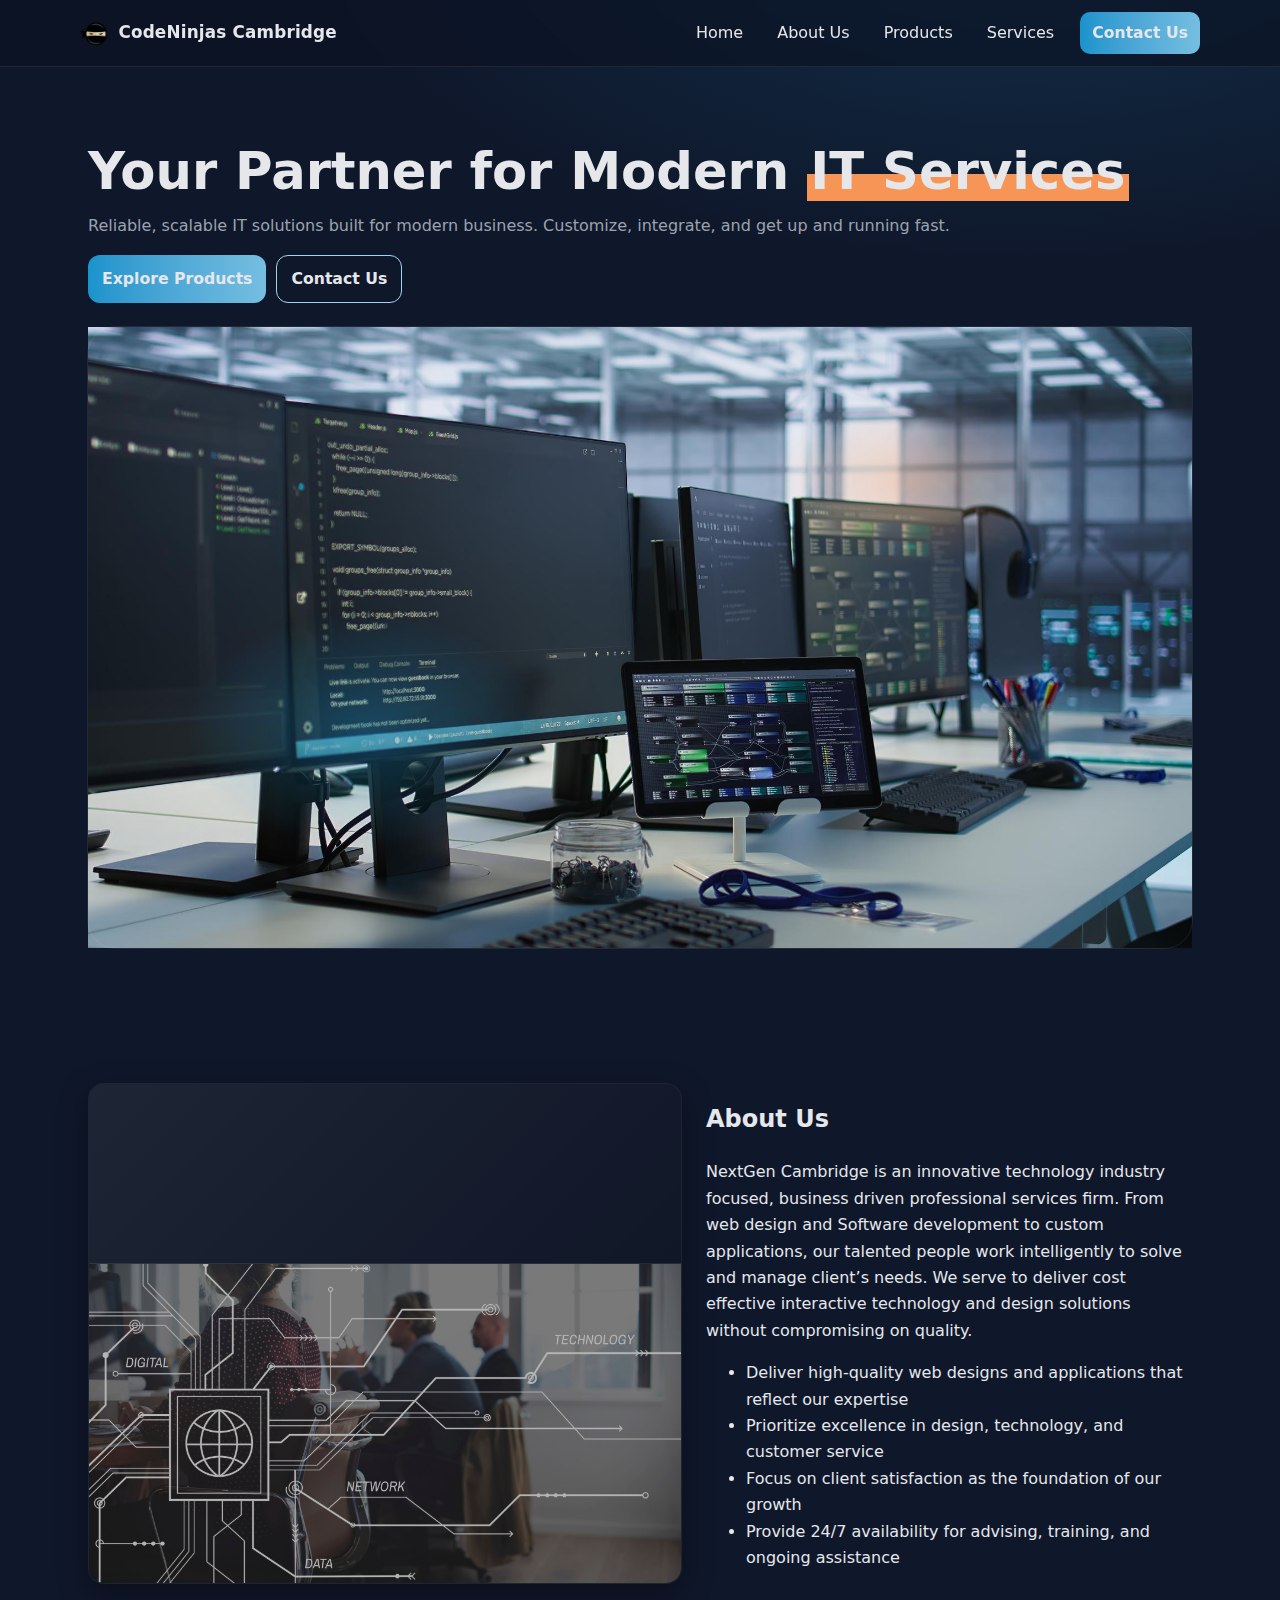
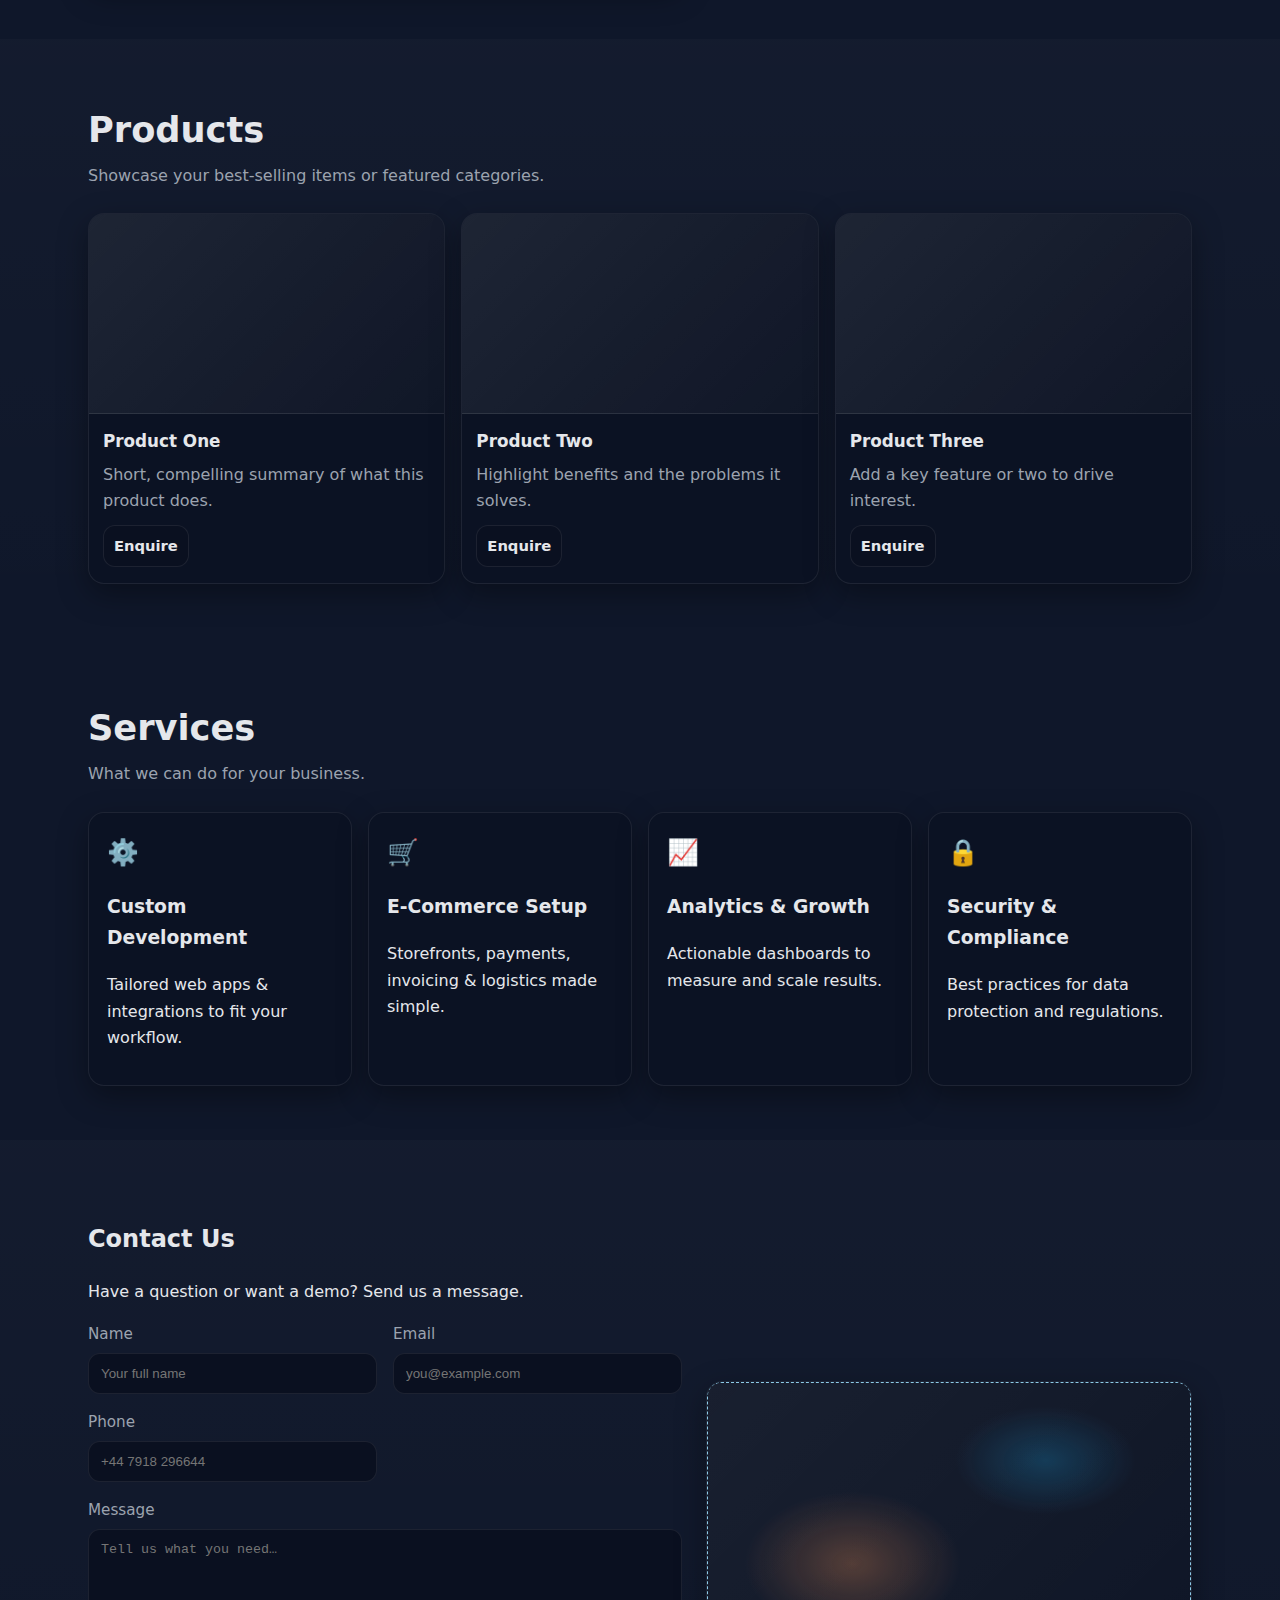
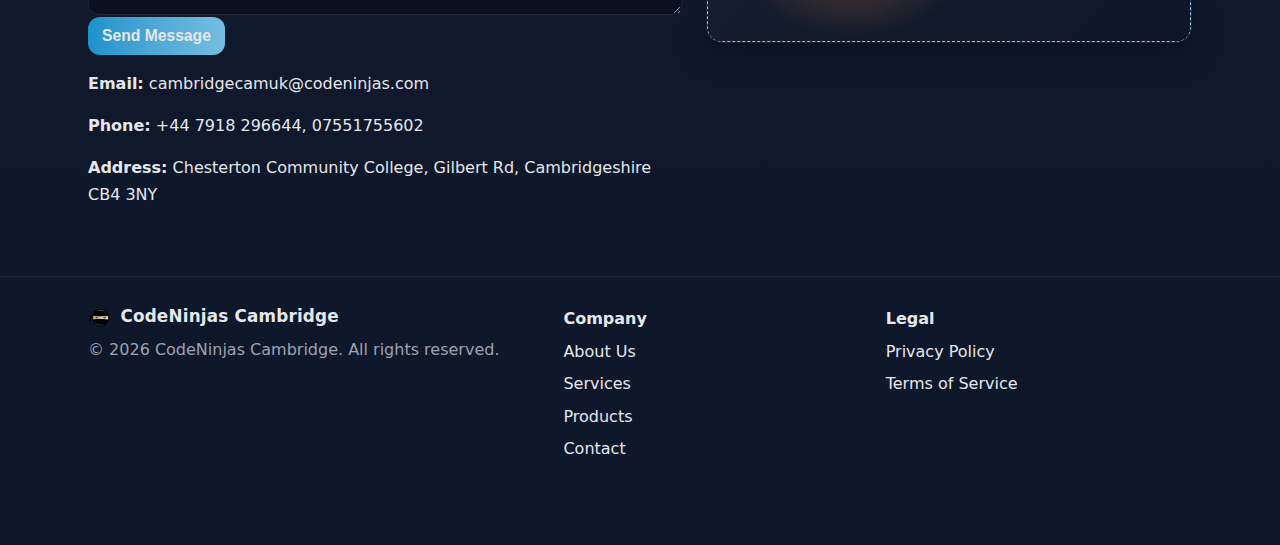
<file: index.html>
<!doctype html>
<html lang="en">
<head>
  <meta charset="utf-8" />
  <meta name="viewport" content="width=device-width, initial-scale=1" />
  <meta name="description" content="Simple, responsive company website template." />
  <title>YourBrand — Simple Responsive Website</title>

  <!-- Open Graph (social preview) -->
  <meta property="og:title" content="YourBrand — Simple Responsive Website">
  <meta property="og:description" content="A lightweight, mobile-first company site with Home, About, Products, Services & Contact.">
  <meta property="og:type" content="website">
  <meta property="og:url" content="#">
  <meta property="og:image" content="assets/img/logo.svg">

  <link rel="icon" href="assets/img/logo.svg" type="image/svg+xml">
  <link rel="stylesheet" href="assets/css/style.css" />

  <!--
    ✨ How to customize
    1) Change colors & spacing in :root variables inside /assets/css/style.css
    2) Replace the logo at /assets/img/logo.svg
    3) Swap text below (About/Products/Services/Contact) with your real content
    4) This is a single-page site. Links scroll to sections.
  -->
</head>
<body>

  <!-- ========== Header / Navigation ========== -->
  <header class="site-header" id="top">
    <div class="container nav-wrap">
      <a class="brand" href="#home" aria-label="Go to Home">
        <img src="assets/img/CNC.png" alt="YourBrand logo">
        <span>CodeNinjas Cambridge</span>
      </a>

      <button class="nav-toggle" aria-expanded="false" aria-controls="site-menu" aria-label="Toggle navigation">
        <span class="bar"></span><span class="bar"></span><span class="bar"></span>
      </button>

      <nav id="site-menu" class="site-nav" role="navigation" aria-label="Primary">
        <ul>
          <li><a href="#home" class="nav-link">Home</a></li>
          <li><a href="#about" class="nav-link">About Us</a></li>
          <li><a href="#products" class="nav-link">Products</a></li>
          <li><a href="#services" class="nav-link">Services</a></li>
          <li><a href="#contact" class="btn btn-primary">Contact Us</a></li>
        </ul>
      </nav>
    </div>
  </header>

  <!-- ========== Hero / Home ========== -->
  <section id="home" class="section hero">
    <div class="container hero-grid">
      <div class="hero-copy">
        <h1>Your Partner for Modern <span class="accent-underline">IT Services</span></h1>
        <p>
          Reliable, scalable IT solutions built for modern business. Customize, integrate, and get up and running fast.
        </p>
        <div class="cta-row">
          <a href="#products" class="btn btn-primary">Explore Products</a>
          <a href="#contact" class="btn btn-outline">Contact Us</a>
        </div>
      </div>
      <div class="hero-art" aria-hidden="true">
        <!-- Decorative graphic -->
        <div class="blob"></div>
	 <img src="assets/img/Main Page.jpg">

      </div>
    </div>
  </section>

  <!-- ========== About Us ========== -->
  <section id="about" class="section">
    <div class="container two-col">
      <div class="media card">
        <div class="img-placeholder" role="img" aria-label="Team working illustration"></div>
	<img src="assets/img/AboutUs.jpg">
      </div>
      <div class="content">
        <h2>About Us</h2>
        <p>
          NextGen Cambridge is an innovative technology industry focused, business driven professional services firm. From web design and Software development to custom applications, our talented people work intelligently to solve and manage client’s needs. We serve to deliver cost effective interactive technology and design solutions without compromising on quality.
        </p>
        <ul class="checklist">
          <li>Deliver high-quality web designs and applications that reflect our expertise</li>
          <li>Prioritize excellence in design, technology, and customer service</li>
          <li>Focus on client satisfaction as the foundation of our growth</li>
          <li>Provide 24/7 availability for advising, training, and ongoing assistance</li>
        </ul>
      </div>
    </div>
  </section>

  <!-- ========== Products ========== -->
  <section id="products" class="section alt">
    <div class="container">
      <div class="section-head">
        <h2>Products</h2>
        <p>Showcase your best‑selling items or featured categories.</p>
      </div>

      <div class="grid cards-3">
        <!-- Card 1 -->
        <article class="card product-card">
          <div class="img-placeholder tall" role="img" aria-label="Product image placeholder"></div>
          <div class="card-body">
            <h3>Product One</h3>
            <p>Short, compelling summary of what this product does.</p>
            <div class="meta-row">
              
              <a href="#contact" class="btn btn-sm">Enquire</a>
            </div>
          </div>
        </article>

        <!-- Card 2 -->
        <article class="card product-card">
          <div class="img-placeholder tall" role="img" aria-label="Product image placeholder"></div>
          <div class="card-body">
            <h3>Product Two</h3>
            <p>Highlight benefits and the problems it solves.</p>
            <div class="meta-row">
              
              <a href="#contact" class="btn btn-sm">Enquire</a>
            </div>
          </div>
        </article>

        <!-- Card 3 -->
        <article class="card product-card">
          <div class="img-placeholder tall" role="img" aria-label="Product image placeholder"></div>
          <div class="card-body">
            <h3>Product Three</h3>
            <p>Add a key feature or two to drive interest.</p>
            <div class="meta-row">
              
              <a href="#contact" class="btn btn-sm">Enquire</a>
            </div>
          </div>
        </article>
      </div>
    </div>
  </section>

  <!-- ========== Services ========== -->
  <section id="services" class="section">
    <div class="container">
      <div class="section-head">
        <h2>Services</h2>
        <p>What we can do for your business.</p>
      </div>

      <div class="grid cards-4">
        <article class="card service-card">
          <div class="icon" aria-hidden="true">⚙️</div>
          <h3>Custom Development</h3>
          <p>Tailored web apps & integrations to fit your workflow.</p>
        </article>
        <article class="card service-card">
          <div class="icon" aria-hidden="true">🛒</div>
          <h3>E‑Commerce Setup</h3>
          <p>Storefronts, payments, invoicing & logistics made simple.</p>
        </article>
        <article class="card service-card">
          <div class="icon" aria-hidden="true">📈</div>
          <h3>Analytics & Growth</h3>
          <p>Actionable dashboards to measure and scale results.</p>
        </article>
        <article class="card service-card">
          <div class="icon" aria-hidden="true">🔒</div>
          <h3>Security & Compliance</h3>
          <p>Best practices for data protection and regulations.</p>
        </article>
      </div>
    </div>
  </section>

  <!-- ========== Contact ========== -->
  <section id="contact" class="section alt">
    <div class="container two-col">
      <div class="content">
        <h2>Contact Us</h2>
        <p>Have a question or want a demo? Send us a message.</p>

        <!-- Static form (use Formspree / backend to process in production) -->
        <form class="contact-form" name="contact" method="post" action="mailto:info@example.com">
          <div class="grid form-grid">
            <label class="field">
              <span>Name</span>
              <input type="text" name="name" placeholder="Your full name" required>
            </label>
            <label class="field">
              <span>Email</span>
              <input type="email" name="email" placeholder="you@example.com" required>
            </label>
            <label class="field">
              <span>Phone</span>
              <input type="tel" name="phone" placeholder="+44 7918 296644">
            </label>
            <label class="field full">
              <span>Message</span>
              <textarea name="message" rows="4" placeholder="Tell us what you need…" required></textarea>
            </label>
          </div>
          <button class="btn btn-primary" type="submit">Send Message</button>
        </form>

        <div class="contact-meta">
          <p><strong>Email:</strong> cambridgecamuk@codeninjas.com</p>
          <p><strong>Phone:</strong> +44 7918 296644, 07551755602</p>
          <p><strong>Address:</strong> Chesterton Community College, Gilbert Rd, Cambridgeshire CB4 3NY</p>
        </div>
      </div>

      <div class="media card">
        <div class="map-placeholder" role="img" aria-label="Map placeholder"></div>
      </div>
    </div>
  </section>

  <!-- ========== Footer ========== -->
  <footer class="site-footer">
    <div class="container footer-grid">
      <div class="brand-col">
        <a class="brand sm" href="#home">
          <img src="assets/img/CNC.png" alt="YourBrand logo small">
          <span>CodeNinjas Cambridge</span>
        </a>
        <p class="muted">© <span id="year"></span> CodeNinjas Cambridge. All rights reserved.</p>
      </div>
      <div class="link-col">
        <h4>Company</h4>
        <ul>
          <li><a href="#about">About Us</a></li>
          <li><a href="#services">Services</a></li>
          <li><a href="#products">Products</a></li>
          <li><a href="#contact">Contact</a></li>
        </ul>
      </div>
      <div class="link-col">
        <h4>Legal</h4>
        <ul>
          <li><a href="#" aria-disabled="true">Privacy Policy</a></li>
          <li><a href="#" aria-disabled="true">Terms of Service</a></li>
        </ul>
      </div>
    </div>
  </footer>

  <button id="toTop" class="to-top" aria-label="Back to top">↑</button>

  <script src="assets/js/main.js"></script>
</body>
</html>
</file>
<file: assets/css/style.css>
:root{
  /* ===== THEME ===== */
  --brand:#1993cc;   /* primary (you can change) */
  --accent:#f79556;  /* secondary accent */
  --bg: #0f172a;     /* slate-900 */
  --card:#0b1223;
  --text:#e5e7eb;    /* gray-200 */
  --muted:#9ca3af;   /* gray-400 */
  --surface:#0b1223;
  --outline:rgba(255,255,255,0.08);

  /* ===== LAYOUT ===== */
  --radius: 16px;
  --shadow: 0 10px 30px rgba(0,0,0,.35);
  --container: min(1120px, 92vw);

  /* ===== TYPOGRAPHY ===== */
  --h1: clamp(2.0rem, 2.4vw + 1.4rem, 3.2rem);
  --h2: clamp(1.5rem, 1.6vw + 1.1rem, 2.2rem);
  --h3: 1.125rem;
  --body: 1rem;
  --small: .9rem;
}

*{box-sizing:border-box}
html,body{height:100%}
html{scroll-behavior:smooth}
body{
  margin:0;
  font: 400 var(--body)/1.65 system-ui, -apple-system, Segoe UI, Roboto, Arial, sans-serif;
  color:var(--text);
  background: radial-gradient(1200px 600px at 80% -10%, rgba(25,147,204,.2), transparent 60%) no-repeat, var(--bg);
}

/* Utilities */
.container{width:var(--container); margin-inline:auto; padding-inline: .5rem; padding-bottom: 2rem;}
.section{padding: 60px 0 20px 0}
.section.alt{background: linear-gradient(180deg, rgba(255,255,255,0.02), rgba(255,255,255,0.00));}
.section-head{margin-bottom: 24px}
.section-head h2{font-size:var(--h2); margin:.1rem 0 .25rem}
.section-head p{color:var(--muted); margin:0}
.grid{display:grid; gap:16px; margin-bottom: .100rem}
.cards-3{grid-template-columns: repeat(auto-fit, minmax(240px, 1fr))}
.cards-4{grid-template-columns: repeat(auto-fit, minmax(200px, 1fr))}
.two-col{display:grid; gap:24px; grid-template-columns: 1fr; align-items:center}
@media (min-width: 900px){
  .two-col{grid-template-columns: 1.1fr .9fr}
}

/* Header / Nav */
.site-header{
  position:sticky; top:0; z-index:50;
  background: rgba(11,18,35,.7);
  backdrop-filter: blur(8px);
  border-bottom:1px solid var(--outline);
}
.nav-wrap{display:flex; align-items:center; justify-content:space-between; padding: 12px 0}
.brand{display:flex; align-items:center; gap:.65rem; text-decoration:none; color:var(--text); font-weight:700; letter-spacing:.2px}
.brand img{width:28px; height:28px}
.brand.sm img{width:22px; height:22px}
.brand span{font-size:1.05rem}
.site-nav ul{display:flex; align-items:center; gap: 10px; list-style:none; margin:0; padding:0}
.site-nav a{color:var(--text); text-decoration:none; padding:8px 12px; border-radius:10px; transition:.2s ease}
.site-nav a:hover{background: rgba(255,255,255,.06)}
.site-nav .btn{margin-left:4px}

.nav-toggle{
  display:inline-flex; flex-direction:column; gap:4px;
  width:44px; height:44px; align-items:center; justify-content:center;
  background:transparent; border:1px solid var(--outline); border-radius:12px; color:var(--text);
  cursor:pointer;
}
.nav-toggle .bar{display:block; width:20px; height:2px; background:currentColor; border-radius:2px}
@media (min-width: 880px){
  .nav-toggle{display:none}
  #site-menu{display:block !important}
}
#site-menu{display:none}
#site-menu.open{display:block; position:absolute; right:12px; top:64px; background: var(--surface); border:1px solid var(--outline); border-radius:14px; box-shadow: var(--shadow)}
#site-menu.open ul{flex-direction:column; padding:10px}

/* Hero */
.hero{padding: 75px 0 40px}
.hero-grid{display:grid; gap:24px; grid-template-columns: 1fr}
.hero-copy h1{font-size:var(--h1); line-height:1.15; margin:0 0 12px}
.hero-copy p{color:var(--muted); margin:0 0 16px}
.accent-underline{background:linear-gradient( to top, var(--accent) 0 45%, transparent 45% 100% ); padding:0 .2rem}
.cta-row{display:flex; gap:10px; flex-wrap:wrap}
.hero-art{min-height:220px; position:relative; background-image: url("https://39646145.fs1.hubspotusercontent-na1.net/hubfs/39646145/bg-desktop@3x.webp") }
.hero-art .blob{
  position:absolute; inset:0;
  background:
    radial-gradient(250px 140px at 75% 25%, rgba(247,149,86,.35), transparent 60%),
    radial-gradient(300px 200px at 25% 65%, rgba(25,147,204,.35), transparent 60%);
  border-radius: 28px;
  outline: 1px solid var(--outline);
}

/* Cards & Media */
.card{
  background: var(--card);
  border:1px solid var(--outline);
  border-radius: var(--radius);
  box-shadow: var(--shadow);
  overflow:hidden;
}
.card-body{padding:14px 14px 16px}
img{width: 100%; height:auto;display: block}
.img-placeholder{
  height:180px; background:
    linear-gradient(135deg, rgba(255,255,255,.08), rgba(255,255,255,.02));
  border-bottom:1px solid var(--outline);
}
.img-placeholder.tall{height:200px}

.product-card h3{font-size:1.05rem; margin:0 0 6px}
.product-card p{margin:0 0 10px; color:var(--muted)}
.meta-row{display:flex; align-items:center; justify-content:space-between}
.price{font-weight:700}

.service-card{padding:18px}
.service-card .icon{font-size:1.6rem; margin-bottom:8px}

/* Forms */
.contact-form{margin:8px 0 14px}
.form-grid{grid-template-columns: 1fr;}
.field{display:flex; flex-direction:column; gap:6px}
.field span{font-size:.95rem; color:var(--muted)}
input, textarea{
  width:100%; padding:12px 12px;
  color:var(--text); background:#0a1020; border:1px solid var(--outline);
  border-radius:12px; outline:none;
}
input:focus, textarea:focus{border-color: color-mix(in srgb, var(--brand) 70%, white 30%); box-shadow:0 0 0 3px rgba(25,147,204,.15)}
.field.full{grid-column:1/-1}
@media (min-width: 760px){
  .form-grid{grid-template-columns: repeat(2, 1fr);}
}

/* Buttons */
.btn{
  display:inline-flex; align-items:center; justify-content:center; gap:.45rem;
  padding:10px 14px; border-radius:12px; text-decoration:none; cursor:pointer;
  background: #0a1020; color:var(--text); border:1px solid var(--outline);
  transition: .18s ease;
  font-weight:600; font-size:.98rem;
}
.btn:hover{transform: translateY(-1px)}
.btn:active{transform: translateY(0)}
.btn-primary{background: linear-gradient(90deg, var(--brand), color-mix(in srgb, var(--brand) 60%, white 40%)); border:none}
.btn-outline{background: transparent; border-color: color-mix(in srgb, var(--brand) 40%, white 60%); color:var(--text)}
.btn-sm{padding:8px 10px; font-size:.92rem}

/* Footer */
.site-footer{border-top:1px solid var(--outline); padding: 26px 0 50px}
.footer-grid{display:grid; gap:16px; grid-template-columns: 1fr; align-items:start}
.brand-col .muted{color:var(--muted); margin-top:6px}
.link-col h4{margin:.2rem 0 .4rem}
.link-col ul{list-style:none; padding:0; margin:0; display:grid; gap:6px}
.link-col a{color:var(--text); text-decoration:none}
.link-col a:hover{text-decoration:underline}
@media (min-width: 760px){
  .footer-grid{grid-template-columns: 1.2fr .8fr .8fr}
}

/* Back to Top */
.to-top{
  position:fixed; right:16px; bottom:16px; width:44px; height:44px; border-radius:50%;
  background: var(--brand); color:white; border:none; display:grid; place-items:center;
  box-shadow: var(--shadow); cursor:pointer; opacity:0; pointer-events:none; transition:.2s ease;
}
.to-top.show{opacity:1; pointer-events:auto}

/* Helpers */
.muted{color:var(--muted)}
.map-placeholder{
  height:260px;
  background:
    radial-gradient(150px 90px at 70% 30%, rgba(25,147,204,.28), transparent 60%),
    radial-gradient(180px 120px at 30% 70%, rgba(247,149,86,.28), transparent 60%),
    linear-gradient(135deg, rgba(255,255,255,.06), rgba(255,255,255,.02));
  border:1px dashed color-mix(in srgb, var(--brand) 50%, white 50%);
  border-radius: 14px;
}
</file>
